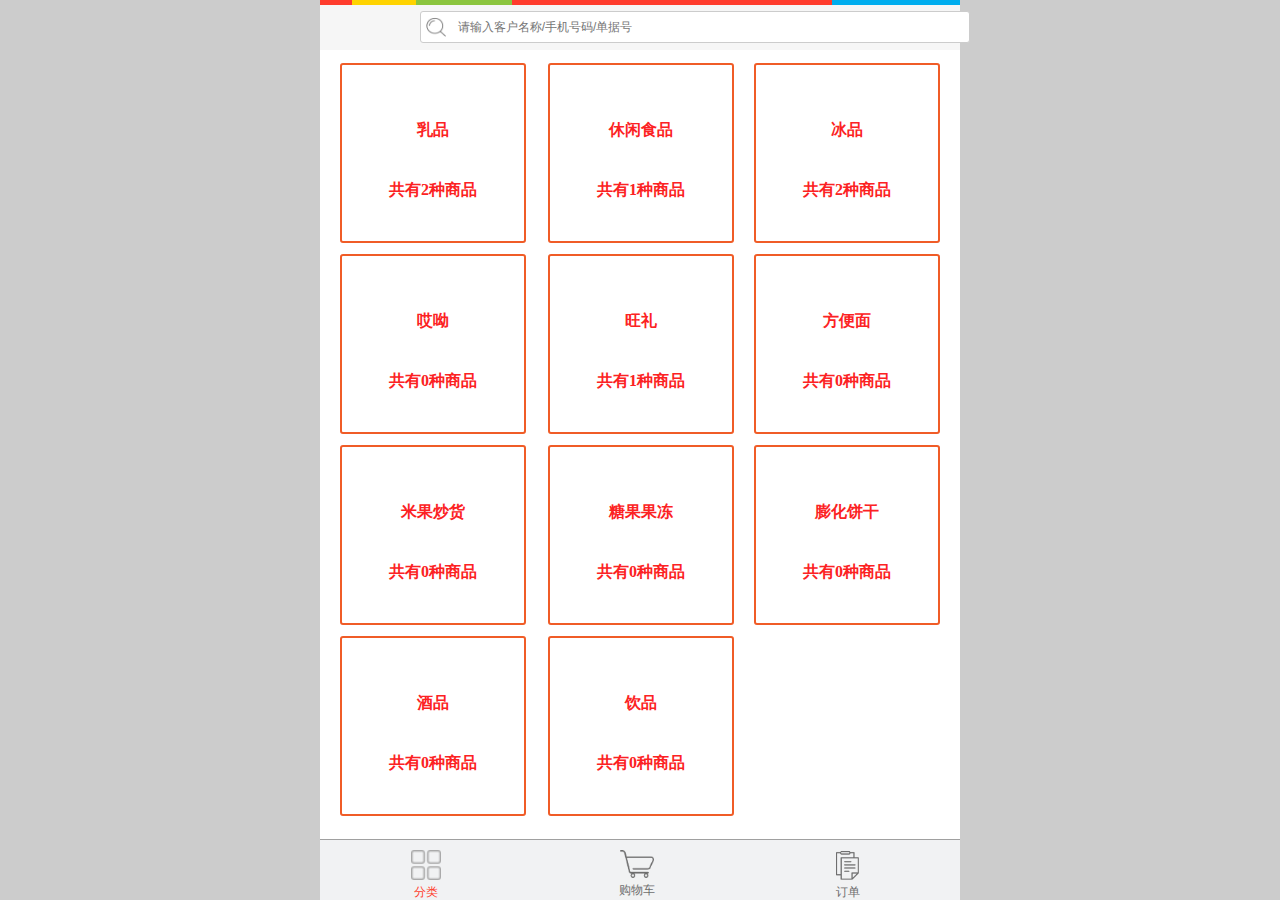
<file: index.html>
<!DOCTYPE html>
<html lang="en">
<head>
	<meta charset="UTF-8">
	<meta content="width=device-width,initial-scale=1.0,maximum-scale=1.0,user-scalable=no" name="viewport">
	<meta content="yes" name="apple-mobile-web-app-capable">
	<meta content="black" name="apple-mobile-web-app-status-bar-style">
	<meta content="telephone=no" name="format-detection">
	<meta content="email=no" name="format-detection">
	<title>首页</title>
	<link rel="stylesheet" href="css/index.css">
	<link rel="stylesheet" href="css/common.css">
	<script src="js/jquery-1.11.3.min.js"></script>
	<script src="js/"></script>

</head>
<body>
	<div class="index_wrap" id="index_wrap">
		<header class="title">
				<div class="colorLine">
					
				</div>
				<div class="search">
					<span></span>
					<input type="text" placeholder="  请输入客户名称/手机号码/单据号" id="txt">
				</div>
			</header>
		<div class="index_body contain">
			
			<div class="index_main">
				<ul class="index_main_items">
					<li>
						<div class="index_main_items_eqully">
							<a href="goodslist.html">
								<div class="index_main_items_descript">
									<p>乳品</p>
							<p>共有2种商品</p>
								</div>
							</a>
							
						</div>
					</li>
					<li>
						<div class="index_main_items_eqully">
							<a href="#">
								<div class="index_main_items_descript">
									<p>休闲食品</p>
							<p>共有1种商品</p>
								</div>
							</a>
							
						</div>
					</li>
					<li>
						<div class="index_main_items_eqully">
							<a href="#">
								<div class="index_main_items_descript">
									<p>冰品</p>
							<p>共有2种商品</p>
								</div>
							</a>
							
						</div>
					</li>
					<li>
						<div class="index_main_items_eqully">
							<a href="#">
								<div class="index_main_items_descript">
									<p>哎呦</p>
							<p>共有0种商品</p>
								</div>
							</a>
							
						</div>
					</li>
					<li>
						<div class="index_main_items_eqully">
							<a href="#">
								<div class="index_main_items_descript">
									<p>旺礼</p>
							<p>共有1种商品</p>
								</div>
							</a>
							
						</div>
					</li>
					<li>
						<div class="index_main_items_eqully">
							<a href="#">
								<div class="index_main_items_descript">
									<p>方便面</p>
							<p>共有0种商品</p>
								</div>
							</a>
							
						</div>
					</li>
					<li>
						<div class="index_main_items_eqully">
							<a href="#">
								<div class="index_main_items_descript">
									<p>米果炒货</p>
							<p>共有0种商品</p>
								</div>
							</a>
							
						</div>
					</li>
					<li>
						<div class="index_main_items_eqully">
							<a href="#">
								<div class="index_main_items_descript">
									<p>糖果果冻</p>
							<p>共有0种商品</p>
								</div>
							</a>
							
						</div>
					</li>
					<li>
						<div class="index_main_items_eqully">
							<a href="#">
								<div class="index_main_items_descript">
									<p>膨化饼干</p>
							<p>共有0种商品</p>
								</div>
							</a>
							
						</div>
					</li>
					<li>
						<div class="index_main_items_eqully">
							<a href="#">
								<div class="index_main_items_descript">
									<p>酒品</p>
							<p>共有0种商品</p>
								</div>
							</a>
							
						</div>
					</li>
					<li>
						<div class="index_main_items_eqully">
							<a href="#">
								<div class="index_main_items_descript">
									<p>饮品</p>
							<p>共有0种商品</p>
								</div>
							</a>
							
						</div>
					</li>
				</ul>
			</div>
		</div>
		<nav class="navTab">
				<div class="tabAllKinds">
					<img src="images/brand.png"></br>
					<span class="tab_active">分类</span>
				</div>
				<div class="tabShopingCar" onclick="javascript:window.location.href='shopping_car.html'">
					<img src="images/shoppingCart.png"></br>
					<span>购物车</span>
				</div>
				<div class="tabOrder">
					<img src="images/icon_ordert_tab.png"></br>
						<span>订单</span>
				</div>
			</nav>
	</div>
</body>
<script>
		var h=window.innerHeight;
		document.getElementById("index_wrap").style.height=h+"px";
	</script>
</html>
</file>
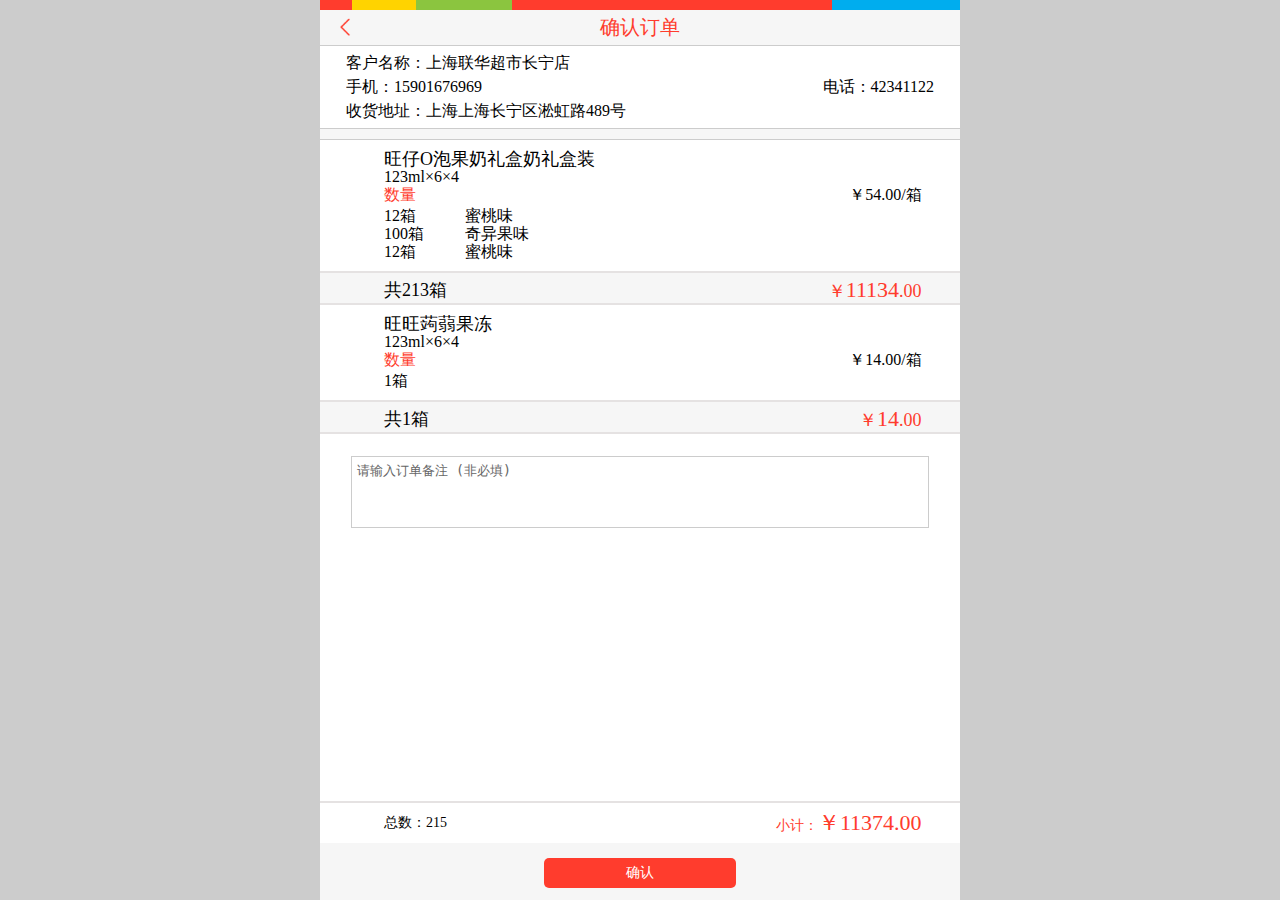
<file: cmfOrder.html>
<!DOCTYPE html>
<html lang="en">

<head>
    <meta charset="UTF-8">
    <meta content="width=device-width,initial-scale=1.0,maximum-scale=1.0,user-scalable=no" name="viewport">
    <meta content="yes" name="apple-mobile-web-app-capable">
    <meta content="black" name="apple-mobile-web-app-status-bar-style">
    <meta content="telephone=no" name="format-detection">
    <meta content="email=no" name="format-detection">
    <link rel="stylesheet" href="css/common.css">
    <link rel="stylesheet" href="css/cmfOrder.css">
    <title>确认订单</title>
</head>

<body>
    <div class="wrapper">
        <header class="cmfHeader">
            <span class="colorLine"></span>
            <div class="backBtn" onclick="javascript:history.go(-1)"></div>
            <div>确认订单</div>
        </header>
        <div class="content">
            <section class="cusDetails">
                <div>
                    <span class="cusName">客户名称：上海联华超市长宁店</span>
                    <span class="cusMobile">手机：15901676969</span>
                    <span class="cusTel">电话：42341122</span>
                    <span class="cusAddr">收货地址：上海上海长宁区淞虹路489号</span>
                </div>
            </section>
            <div class="hr"></div>
            <section class="itemList">
                <div class="orderItem">
                    <div class="oItemDetails">
                        <div class="oItemLeft">
                            <span class="oItemName">旺仔O泡果奶礼盒奶礼盒装</span>
                            <span class="oItemSpec">123ml×6×4</span>
                            <span class="oItemOptSum">数量</span>
                            <span class="oItemPrice">￥54.00/箱</span>
                            <div class="oItemOptList">
                                <div class="OptListLine">
                                    <span>12箱</span>
                                    <span>蜜桃味</span>
                                </div>
                                <div class="OptListLine">
                                    <span>100箱</span>
                                    <span>奇异果味</span>
                                </div>
                                <div class="OptListLine">
                                    <span>12箱</span>
                                    <span>蜜桃味</span>
                                </div>
                            </div>
                        </div>
                    </div>
                    <div class="oSingleSum">
                        <span>共213箱</span>
                        <span>￥<span>11134</span>.00</span>
                    </div>
                </div>
                <div class="orderItem">
                    <div class="oItemDetails">
                        <div class="oItemLeft">
                            <span class="oItemName">旺旺蒟蒻果冻</span>
                            <span class="oItemSpec">123ml×6×4</span>
                            <span class="oItemOptSum">数量</span>
                            <span class="oItemPrice">￥14.00/箱</span>
                            <div class="oItemOptList">
                                <div class="OptListLine">
                                    <span>1箱</span>
                                </div>
                            </div>
                        </div>
                    </div>
                    <div class="oSingleSum">
                        <span>共1箱</span>
                        <span>￥<span>14</span>.00</span>
                    </div>
                </div>
                <form>
                    <textarea name="cmfOrderText" id="cmfOrderText"></textarea>
                </form>
            </section>
            <section class="cmfOrderSum">
                <span>总数：215</span>
                <span>小计：<span>￥<span>11374</span>.00</span>
                </span>
            </section>
            <section class="cmfConfirm">
                <div class="submitBtn" onclick="javascript:window.location.href='okOrder.html'">确认</div>
            </section>
        </div>
    </div>

    <script src="js/jquery-1.11.3.min.js"></script>
    <script>
        $(function(){
            if($('#cmfOrderText').val() == ""){
                $('#cmfOrderText').val('请输入订单备注 (非必填)').css({color: "#666"});
            };
            $('#cmfOrderText').focus(function(){
                if($(this).val() == '请输入订单备注 (非必填)'){
                    $(this).val('').css({ color: "#222" });
                }
            }).blur(function(){
               if ($(this).val() == '') {
                    $(this).val('请输入订单备注 (非必填)').css({ color: "#666" });
                }
            })
        })
    </script>
</body>

</html>
</file>
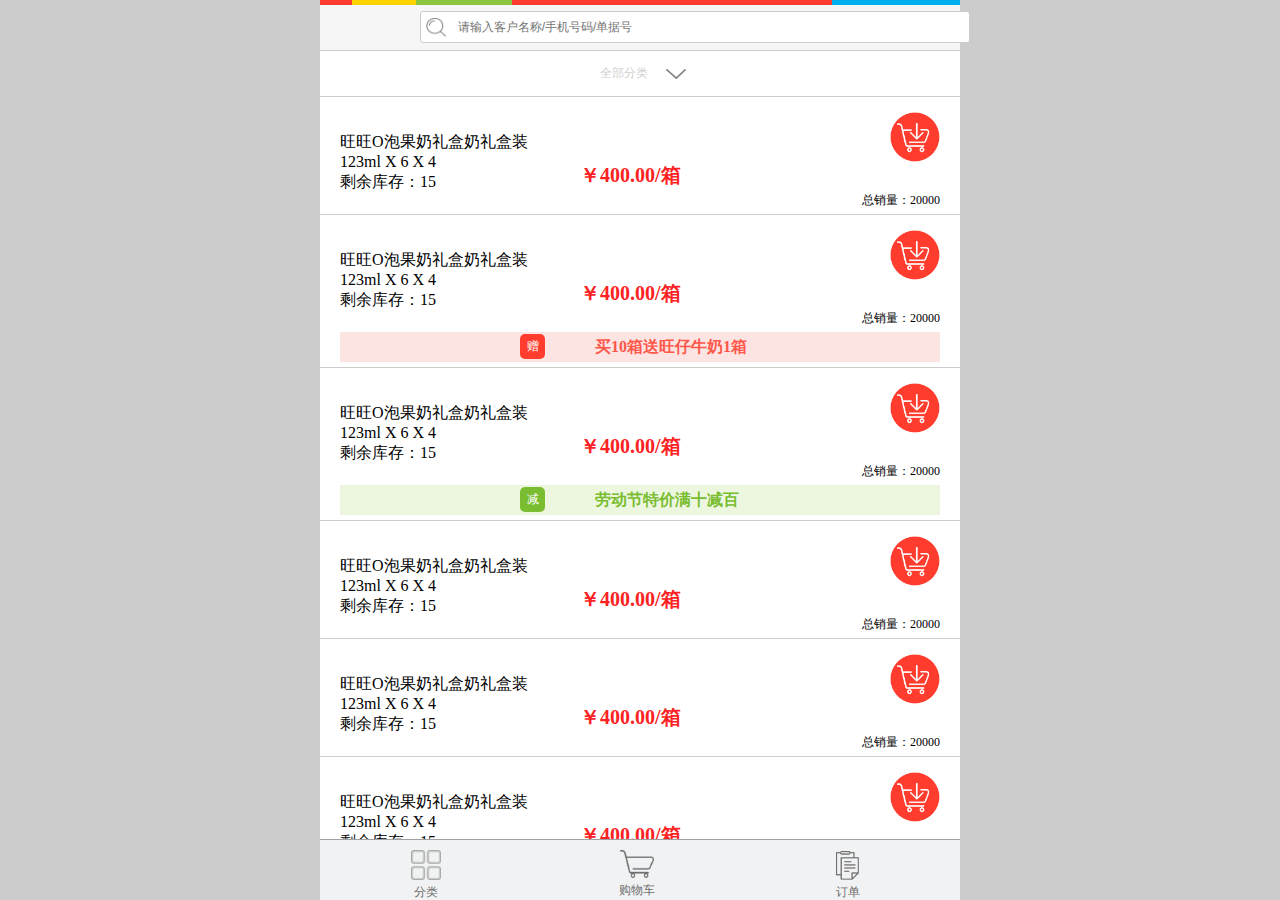
<file: goodslist.html>
<!DOCTYPE html>
<html lang="en">
<head>
	<meta charset="UTF-8">
	<meta content="width=device-width,initial-scale=1.0,maximum-scale=1.0,user-scalable=no" name="viewport">
	<meta content="yes" name="apple-mobile-web-app-capable">
	<meta content="black" name="apple-mobile-web-app-status-bar-style">
	<meta content="telephone=no" name="format-detection">
	<meta content="email=no" name="format-detection">
	<title>商品列表</title>
	<link rel="stylesheet" href="css/index.css">
	<link rel="stylesheet" href="css/ystyle.css">
	<link rel="stylesheet" href="css/common.css">
	<script src="js/jquery-1.11.3.min.js"></script>
</head>
<body>
	<div class="index_wrap" id="index_wrap">
		<header class="title">
			<div class="colorLine">
				
			</div>
			<div class="search">
				<span></span>
				<input type="text" placeholder="  请输入客户名称/手机号码/单据号" id="txt">
			</div>
		</header>
		<div class="classify">
			<span class="classify_word ">全部分类
			</span>
			<span class="downArrow"></span>
		</div>
		<div class="goodslist_body">
			
			
			<div class="goodslist_main">
				<div class="goodslist_allclassify contain">
					<ul class="allclassify ">
						<li>
							<span class="allIcon"></span>所有分类
						</li>
						<li>
						<a href="goodslist.html">乳品</a>
							
						</li>
						<li>
							休闲食品
						</li>
						<li>
							冰品
						</li>
						<li>
							哎呦
						</li>
						<li>
							旺礼
						</li>
						<li>
							方便面
						</li>
						<li>
							米果炒货
						</li>
						<li>
							糖果果冻
						</li>
						<li>
							膨化饼干
						</li>
						<li>
							酒品
						</li>
						<li>
							饮品
						</li>
					</ul>
				</div>
				<div class="goodslist_main_details contain">
					<div style="overflow: hidden;">
					<div class="goodslist_main_descript">
						<p>旺旺O泡果奶礼盒奶礼盒装</p>
						<p>123ml X 6 X 4</p>
						<p>剩余库存：<span>15</span></p>
					</div>
					<div class="goodslist_main_price">
						￥<span>400.00</span>/箱
					</div>
						<a href="#" class="goodslist_shoppingIcon">
							<div class="shoppingIcon">
								<img src="images/buttom.png" alt="">
							</div>
						</a>
						</div>
					<div class="sales">总销量：<span>20000</span></div>
				</div>
				<div class="goodslist_main_details contain">
					<div style="overflow: hidden;">
					<div class="goodslist_main_descript">
						<p>旺旺O泡果奶礼盒奶礼盒装</p>
						<p>123ml X 6 X 4</p>
						<p>剩余库存：<span>15</span></p>
					</div>
					<div class="goodslist_main_price">
						￥<span>400.00</span>/箱
					</div>
						<a href="#" class="goodslist_shoppingIcon">
							<div class="shoppingIcon">
								<img src="images/buttom.png" alt="">
							</div>
						</a>
						</div>
					<div class="sales">总销量：<span>20000</span></div>
					<div class="largess">
						<span>赠</span>
						<p>买10箱送旺仔牛奶1箱</p>
					</div>
				</div>
				<div class="goodslist_main_details contain">
					<div style="overflow: hidden;">
					<div class="goodslist_main_descript">
						<p>旺旺O泡果奶礼盒奶礼盒装</p>
						<p>123ml X 6 X 4</p>
						<p>剩余库存：<span>15</span></p>
					</div>
					<div class="goodslist_main_price">
						￥<span>400.00</span>/箱
					</div>
						<a href="#" class="goodslist_shoppingIcon">
							<div class="shoppingIcon">
								<img src="images/buttom.png" alt="">
							</div>
						</a>
						</div>
					<div class="sales">总销量：<span>20000</span></div>
					<div class="minus">
						<span>减</span>
						<p>劳动节特价满十减百</p>
					</div>
				</div>
				<div class="goodslist_main_details contain">
					<div style="overflow: hidden;">
					<div class="goodslist_main_descript">
						<p>旺旺O泡果奶礼盒奶礼盒装</p>
						<p>123ml X 6 X 4</p>
						<p>剩余库存：<span>15</span></p>
					</div>
					<div class="goodslist_main_price">
						￥<span>400.00</span>/箱
					</div>
						<a href="#" class="goodslist_shoppingIcon">
							<div class="shoppingIcon">
								<img src="images/buttom.png" alt="">
							</div>
						</a>
						</div>
					<div class="sales">总销量：<span>20000</span></div>
				</div>
				<div class="goodslist_main_details contain">
					<div style="overflow: hidden;">
					<div class="goodslist_main_descript">
						<p>旺旺O泡果奶礼盒奶礼盒装</p>
						<p>123ml X 6 X 4</p>
						<p>剩余库存：<span>15</span></p>
					</div>
					<div class="goodslist_main_price">
						￥<span>400.00</span>/箱
					</div>
						<a href="#" class="goodslist_shoppingIcon">
							<div class="shoppingIcon">
								<img src="images/buttom.png" alt="">
							</div>
						</a>
						</div>
					<div class="sales">总销量：<span>20000</span></div>
				</div>
				<div class="goodslist_main_details contain">
					<div style="overflow: hidden;">
					<div class="goodslist_main_descript">
						<p>旺旺O泡果奶礼盒奶礼盒装</p>
						<p>123ml X 6 X 4</p>
						<p>剩余库存：<span>15</span></p>
					</div>
					<div class="goodslist_main_price">
						￥<span>400.00</span>/箱
					</div>
						<a href="#" class="goodslist_shoppingIcon">
							<div class="shoppingIcon">
								<img src="images/buttom.png" alt="">
							</div>
						</a>
						</div>
					<div class="sales">总销量：<span>20000</span></div>
				</div>
			</div>
			
			<nav class="navTab">
				<div class="tabAllKinds" onclick="javascript:window.location.href='index.html'">
					<img src="images/brand.png" ></br>
					<span>分类</span>
				</div>
				<div class="tabShopingCar" onclick="javascript:window.location.href='shopping_car.html'">
					<img src="images/shoppingCart.png"></br>
					<span>购物车</span>
				</div>
				<div class="tabOrder">
					<img src="images/icon_ordert_tab.png"></br>
						<span>订单</span>
				</div>
			</nav>
			
			
			
			<div class="greey"></div>
			<div class="showcart">
				<div class="goodsdetails">
					<p class="goodsName">145ml旺仔牛奶</p>
					<p class="goodsspec">145ml x 20</p>
				</div>
				<div class="choiceNum">
					<span class="choicetip">请选择商品数量</span>
					<div class="tasteNum clearfix">
						<a href="#" class="reduce"></a>
						<div class="tasteNumInput">
							<input type="number">
						</div>
						<a href="#" class="add"></a>
					</div>
				</div>
				<div class="tasteList">
					<ul>
						<li class="clearfix">
							<div class="tasteName">香橙
							</div>
							<div class="tasteNum clearfix">
								<a href="#" class="reduce"></a>
								<div class="tasteNumInput">
									<input type="number">
								</div>
								<a href="#" class="add"></a>
							</div>
						</li>
						<li class="clearfix">
							<div class="tasteName">香橙
							</div>
							<div class="tasteNum clearfix">
								<a href="#" class="reduce"></a>
								<div class="tasteNumInput">
									<input type="number">
								</div>
								<a href="#" class="add"></a>
							</div>
						</li>
						<li class="clearfix">
							<div class="tasteName">香橙
							</div>
							<div class="tasteNum clearfix">
								<a href="#" class="reduce"></a>
								<div class="tasteNumInput">
									<input type="number">
								</div>
								<a href="#" class="add"></a>
							</div>
						</li>
						<li class="clearfix">
							<div class="tasteName">香橙
							</div>
							<div class="tasteNum clearfix">
								<a href="#" class="reduce"></a>
								<div class="tasteNumInput">
									<input type="number">
								</div>
								<a href="#" class="add"></a>
							</div>
						</li>
						<li class="clearfix">
							<div class="tasteName">香橙
							</div>
							<div class="tasteNum clearfix">
								<a href="#" class="reduce"></a>
								<div class="tasteNumInput">
									<input type="number">
								</div>
								<a href="#" class="add"></a>
							</div>
						</li>
					</ul>
				</div>
				<div class="pricePre clearfix">
					<div class="pricePreL">单价：￥28/提</div>
					<div class="allprice">总计：<span>￥0</span></div>
				</div>
				<div class="choiceBottom clearfix">
					<div class="cancle">
						<a href="#" class="cancleBtn">取消</a>
					</div>
					<div class="addCart">
						<a href="#" class="addCartBtn">加入购物车</a>
					</div>
				</div>
			</div>
		</div>
	</div>
</body>
<script>
	var h=window.innerHeight;
	document.getElementById("index_wrap").style.height=h+"px";
</script>
<script src="js/goodslist.js"></script>
</html>
</file>
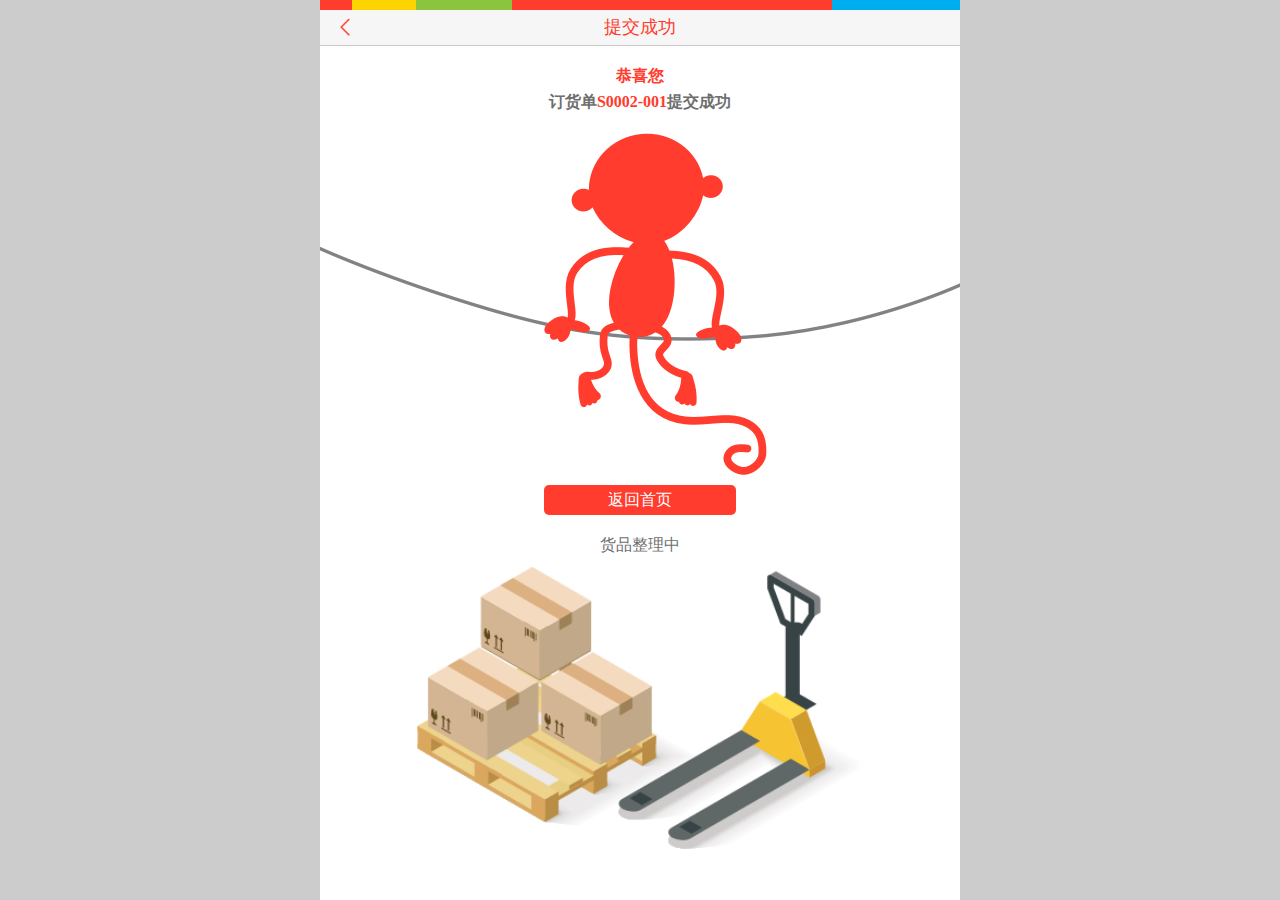
<file: okOrder.html>
<!DOCTYPE html>
<html lang="en">
<head>
	<meta charset="UTF-8">
	<meta content="width=device-width,initial-scale=1.0,maximum-scale=1.0,user-scalable=no" name="viewport">
    <meta content="yes" name="apple-mobile-web-app-capable">
    <meta content="black" name="apple-mobile-web-app-status-bar-style">
    <meta content="telephone=no" name="format-detection">
    <meta content="email=no" name="format-detection">
    <link rel="stylesheet" href="css/common.css">
    <link rel="stylesheet" href="css/cmfOrder.css">
	<title>提交成功</title>
</head>
<body>
	<div class="wrapper">
		<header class="okOrderHeader">
		<span class="colorLine"></span>
			<div class="backBtn" onclick="javascript:history.go(-1)"></div>
			<div>提交成功</div>
		</header>
		<section class="okOrderContent">
			<div>恭喜您</div>
			<div>订货单<span>S0002-001</span>提交成功</div>
			<img src="images/goods_success_up.png" alt="">
			<div>
				<a href="#">返回首页</a>
			</div>
			<p>货品整理中</p>
			<img src="images/order_submited_settle_image.png" alt="">
		</section>

	</div>
</body>
</html>
</file>
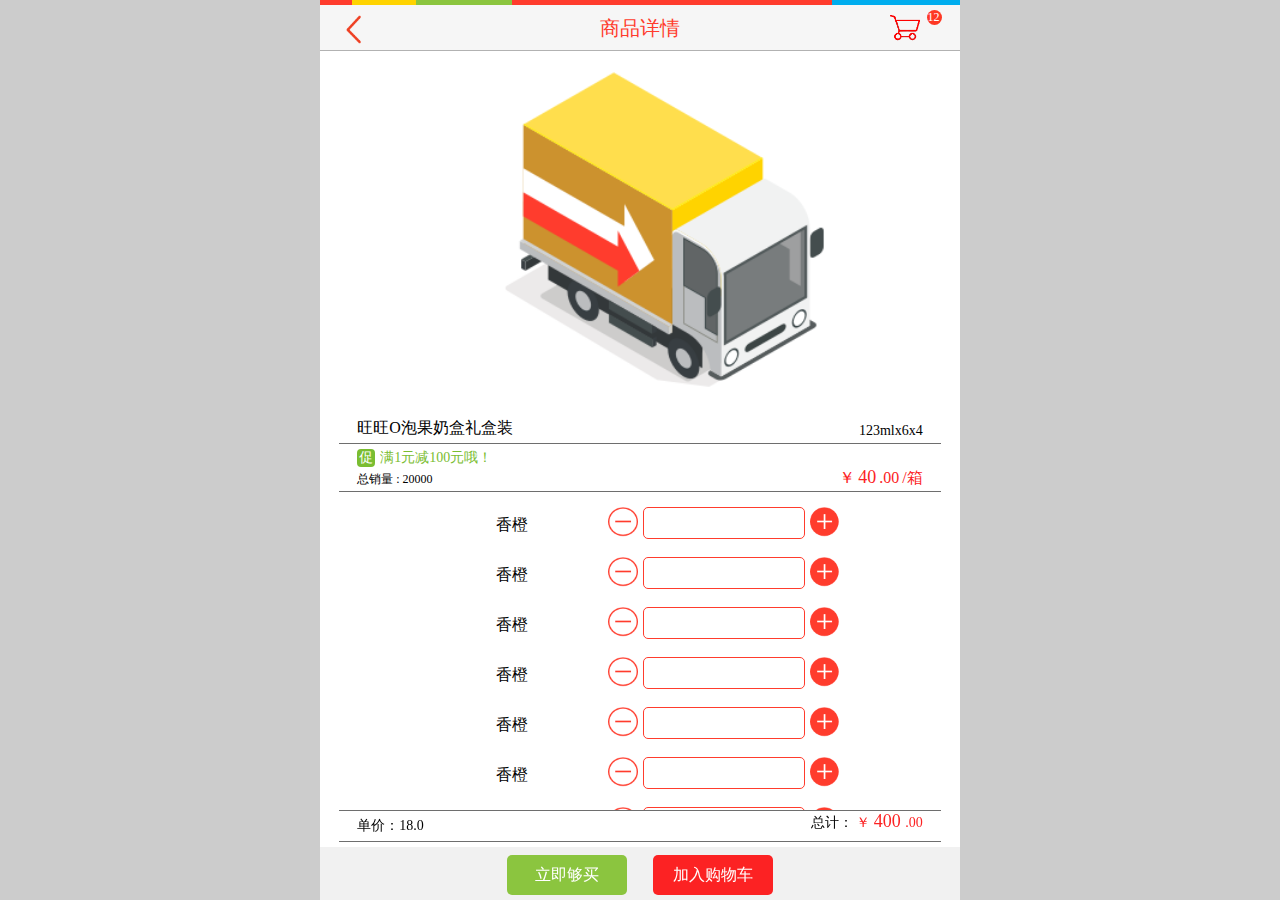
<file: productDetails.html>
<!DOCTYPE html>
<html>
	<head>
		<meta charset="UTF-8">
		<title>商品详情</title>
		<meta name="viewport"
			content="width=device-width, initial-scale=1, user-scalable=no" />
		<link rel="stylesheet" href="css/common.css">
		<link rel="stylesheet" href="css/ystyle.css">
		<script type="text/javascript" src="http://apps.bdimg.com/libs/jquery/2.1.4/jquery.min.js"></script>
	</head>
	<body>
		<div class="productDetailsContainer" id="container">
			<header class="title">
				<div class="colorLine">
					
				</div>
				<div class="titletitle clearfix">
					<div class="back" onclick="javascript:history.go(-1)">
						<img src="images/ic_back_btn.png">
					</div>
					<div class="pageName">
						商品详情
					</div>
					<div class="titleCart clearfix" onclick="javascript:window.location.href='shopping_car.html'">
						
						<img src="images/icon_cart_tab_selected.png">
						<span class="titleCartNum">12</span>
					</div>
				</div>
			</header>
			<div class="detailsMain">
				<div class="productImg">
					<img src="images/deliver_success_icon.png">
				</div>
				<div class="detailsNameSpec clearfix">
					<div class="detailsName">旺旺O泡果奶盒礼盒装</div>
					<div class="detailsSpec">123mlx6x4</div>
				</div>
				<div class="detailsPrice">
					<div class="salesPromotion">
						<span class="promotionLogo">促</span>
						<span class="promotionSlogan">
							满1元减100元哦！
						</span>
					</div>
					<div class="volumePrice clearfix">
						<div class="productVolume">
							总销量 : 20000
						</div>
						<div class="productDetailesPrice">
							<span>￥</span>
							<span class="priceInt">40</span>
							<span class="priceFloat">.00</span>
							<span class="productUom">/箱</span>
						</div>
					</div>
					
				</div>
				<div class="tasteList"> 
					<ul>
						<li class="clearfix">
							<div class="tasteName">
								香橙
							</div>
							<div class="tasteNum clearfix">
								<a href="javascript:;" class="reduce"></a>
								<div class="tasteNumInput">
									<input type="number" class=""/>
								</div>
								
								<a href="javascript:;" class="add"></a>
							</div>
						</li>
						<li class="clearfix">
							<div class="tasteName">
								香橙
							</div>
							<div class="tasteNum clearfix">
								<a href="javascript:;" class="reduce"></a>
								<div class="tasteNumInput">
									<input type="number" class=""/>
								</div>
								
								<a href="javascript:;" class="add"></a>
							</div>
						</li>
						<li class="clearfix">
							<div class="tasteName">
								香橙
							</div>
							<div class="tasteNum clearfix">
								<a href="javascript:;" class="reduce"></a>
								<div class="tasteNumInput">
									<input type="number" class=""/>
								</div>
								
								<a href="javascript:;" class="add"></a>
							</div>
						</li>
						<li class="clearfix">
							<div class="tasteName">
								香橙
							</div>
							<div class="tasteNum clearfix">
								<a href="javascript:;" class="reduce"></a>
								<div class="tasteNumInput">
									<input type="number" class=""/>
								</div>
								
								<a href="javascript:;" class="add"></a>
							</div>
						</li>
						<li class="clearfix">
							<div class="tasteName">
								香橙
							</div>
							<div class="tasteNum clearfix">
								<a href="javascript:;" class="reduce"></a>
								<div class="tasteNumInput">
									<input type="number" class=""/>
								</div>
								
								<a href="javascript:;" class="add"></a>
							</div>
						</li>
						<li class="clearfix">
							<div class="tasteName">
								香橙
							</div>
							<div class="tasteNum clearfix">
								<a href="javascript:;" class="reduce"></a>
								<div class="tasteNumInput">
									<input type="number" class=""/>
								</div>
								
								<a href="javascript:;" class="add"></a>
							</div>
						</li>
						<li class="clearfix">
							<div class="tasteName">
								香橙
							</div>
							<div class="tasteNum clearfix">
								<a href="javascript:;" class="reduce"></a>
								<div class="tasteNumInput">
									<input type="number" class=""/>
								</div>
								
								<a href="javascript:;" class="add"></a>
							</div>
						</li>
						
						<li class="clearfix">
							<div class="tasteName">
								香橙
							</div>
							<div class="tasteNum clearfix">
								<a href="javascript:;" class="reduce"></a>
								<div class="tasteNumInput">
									<input type="number" class=""/>
								</div>
								
								<a href="javascript:;" class="add"></a>
							</div>
						</li>
						<li class="clearfix">
							<div class="tasteName">
								香橙
							</div>
							<div class="tasteNum clearfix">
								<a href="javascript:;" class="reduce"></a>
								<div class="tasteNumInput">
									<input type="number" class=""/>
								</div>
								
								<a href="javascript:;" class="add"></a>
							</div>
						</li>
						<li class="clearfix">
							<div class="tasteName">
								香橙
							</div>
							<div class="tasteNum clearfix">
								<a href="javascript:;" class="reduce"></a>
								<div class="tasteNumInput">
									<input type="number" class="tasteNum"/>
								</div>
								<a href="javascript:;" class="add"></a>
							</div>
						</li>
					</ul>
				</div>
			</div>
			<footer class="detailsFooter">
				<div class="detailsPrice clearfix">
					<div class="detailsOnePrice">
						单价：18.0
					</div>
					<div class="detailsCountMoney">
						总计：
						<span>
							￥
						</span>
						<span>
							400
						</span>
						<span>
							.00
						</span>
					</div>
				</div>
				<div class="addCartOrBuy clearfix">
					<div class="buyNow clearfix">
						<a href="javascript:;" class="buyNowBtn">立即够买</a>
					</div>
					<div class="addToCart">
						<a href="javascript:;" class="addToCartBtn">加入购物车</a>
					</div>
					
				</div>
			</footer>
		</div>
	</body>
	<script>
		var h=window.innerHeight;
		document.getElementById("container").style.height=h+"px";
	</script>
</html>
</file>
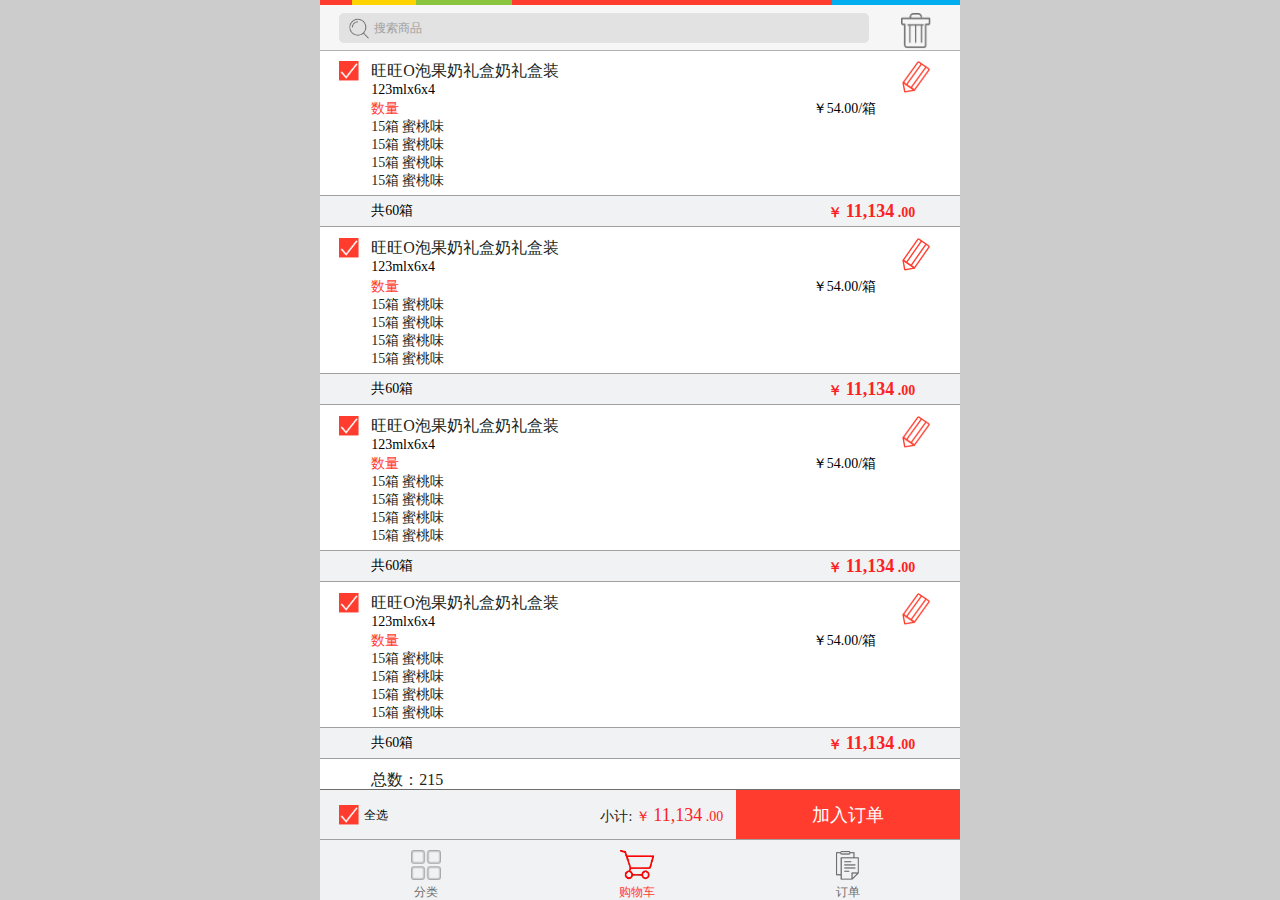
<file: shopping_car.html>
<!DOCTYPE html>
<html>
	<head>
		<meta charset="UTF-8">
		<title>购物车</title>
		<meta name="viewport"
			content="width=device-width, initial-scale=1, user-scalable=no" />
		<link rel="stylesheet" href="css/common.css">
		<link rel="stylesheet" href="css/ystyle.css">
		<link rel="stylesheet" href="css/index.css">
		<script type="text/javascript" src="http://apps.bdimg.com/libs/jquery/2.1.4/jquery.min.js"></script>
	</head>
	<body>
		<div class="carContainer clearfix" id="container">
			<!--
            	作者：杨帆
            	时间：2016-07-27
            	描述：购物车头部，搜索框;
            -->
			<header class="title">
				<div class="colorLine">
					
				</div>
				<div class="searchBox clearfix">
					<div class="searchImg clearfix">
						<img src="images/search gray@3x.png">
					</div>
					<span>搜索商品</span>
				</div>
				<div class="clearCarBox">
					<img src="images/opinion_delete.png">
				</div>
			</header>
			<!--
            	作者：杨帆
            	时间：2016-07-28
            	描述：购物车列表
            -->
			<section class="cartList" >
				<div class="cartItem clearfix">
					<div class="cartProduct clearfix">
						<div class="checkBox">
							<img src="images/ic_cart_checkbox_checked.png">
						</div>
						<div class="cartItemDetails">
							<div class="cartItemDetailsTop clearfix">
								<div class="left">
									<div class="nameSpec">
										<div class="name">旺旺O泡果奶礼盒奶礼盒装</div>
										<div class="specifications">123mlx6x4</div>
									</div>
								</div>
								<div class="right">
									<img src="images/cart_pencil.png">
								</div>
							</div>
							<div class="cartItemDetailsBottom clearfix">
								<div class="cartProductNum">
									<div class="numberTitle">数量</div>
									<ul class="tasteList">
										<li>
											<span class="number">15箱</span>
											<span class="taste">蜜桃味</span>
										</li>
										<li>
											<span class="number">15箱</span>
											<span class="taste">蜜桃味</span>
										</li>
										<li>
											<span class="number">15箱</span>
											<span class="taste">蜜桃味</span>
										</li>
										<li>
											<span class="number">15箱</span>
											<span class="taste">蜜桃味</span>
										</li>
									</ul>
								</div>
								<div class="productPrice">
									<span class="price">￥54.00/箱</span>
								</div>
							</div>
						</div>
					</div>
					<div class="cartItemTotal">
						<div class="itemTotalNumber">
							<span>共60箱</span>
						</div>
						<div class="itemTotalPrice">
							<span>￥</span>
							<span>11,134</span>
							<span>.00</span>
						</div>
					</div>
				</div>
				<div class="cartItem clearfix">
					<div class="cartProduct clearfix">
						<div class="checkBox">
							<img src="images/ic_cart_checkbox_checked.png">
						</div>
						<div class="cartItemDetails">
							<div class="cartItemDetailsTop clearfix">
								<div class="left">
									<div class="nameSpec">
										<div class="name">旺旺O泡果奶礼盒奶礼盒装</div>
										<div class="specifications">123mlx6x4</div>
									</div>
								</div>
								<div class="right">
									<img src="images/cart_pencil.png">
								</div>
							</div>
							<div class="cartItemDetailsBottom clearfix">
								<div class="cartProductNum">
									<div class="numberTitle">数量</div>
									<ul class="tasteList">
										<li>
											<span class="number">15箱</span>
											<span class="taste">蜜桃味</span>
										</li>
										<li>
											<span class="number">15箱</span>
											<span class="taste">蜜桃味</span>
										</li>
										<li>
											<span class="number">15箱</span>
											<span class="taste">蜜桃味</span>
										</li>
										<li>
											<span class="number">15箱</span>
											<span class="taste">蜜桃味</span>
										</li>
									</ul>
								</div>
								<div class="productPrice">
									<span class="price">￥54.00/箱</span>
								</div>
							</div>
						</div>
					</div>
					<div class="cartItemTotal">
						<div class="itemTotalNumber">
							<span>共60箱</span>
						</div>
						<div class="itemTotalPrice">
							<span>￥</span>
							<span>11,134</span>
							<span>.00</span>
						</div>
					</div>
				</div>
				<div class="cartItem clearfix">
					<div class="cartProduct clearfix">
						<div class="checkBox">
							<img src="images/ic_cart_checkbox_checked.png">
						</div>
						<div class="cartItemDetails">
							<div class="cartItemDetailsTop clearfix">
								<div class="left">
									<div class="nameSpec">
										<div class="name">旺旺O泡果奶礼盒奶礼盒装</div>
										<div class="specifications">123mlx6x4</div>
									</div>
								</div>
								<div class="right">
									<img src="images/cart_pencil.png">
								</div>
							</div>
							<div class="cartItemDetailsBottom clearfix">
								<div class="cartProductNum">
									<div class="numberTitle">数量</div>
									<ul class="tasteList">
										<li>
											<span class="number">15箱</span>
											<span class="taste">蜜桃味</span>
										</li>
										<li>
											<span class="number">15箱</span>
											<span class="taste">蜜桃味</span>
										</li>
										<li>
											<span class="number">15箱</span>
											<span class="taste">蜜桃味</span>
										</li>
										<li>
											<span class="number">15箱</span>
											<span class="taste">蜜桃味</span>
										</li>
									</ul>
								</div>
								<div class="productPrice">
									<span class="price">￥54.00/箱</span>
								</div>
							</div>
						</div>
					</div>
					<div class="cartItemTotal">
						<div class="itemTotalNumber">
							<span>共60箱</span>
						</div>
						<div class="itemTotalPrice">
							<span>￥</span>
							<span>11,134</span>
							<span>.00</span>
						</div>
					</div>
				</div>
				<div class="cartItem clearfix">
					<div class="cartProduct clearfix">
						<div class="checkBox">
							<img src="images/ic_cart_checkbox_checked.png">
						</div>
						<div class="cartItemDetails">
							<div class="cartItemDetailsTop clearfix">
								<div class="left">
									<div class="nameSpec">
										<div class="name">旺旺O泡果奶礼盒奶礼盒装</div>
										<div class="specifications">123mlx6x4</div>
									</div>
								</div>
								<div class="right">
									<img src="images/cart_pencil.png">
								</div>
							</div>
							<div class="cartItemDetailsBottom clearfix">
								<div class="cartProductNum">
									<div class="numberTitle">数量</div>
									<ul class="tasteList">
										<li>
											<span class="number">15箱</span>
											<span class="taste">蜜桃味</span>
										</li>
										<li>
											<span class="number">15箱</span>
											<span class="taste">蜜桃味</span>
										</li>
										<li>
											<span class="number">15箱</span>
											<span class="taste">蜜桃味</span>
										</li>
										<li>
											<span class="number">15箱</span>
											<span class="taste">蜜桃味</span>
										</li>
									</ul>
								</div>
								<div class="productPrice">
									<span class="price">￥54.00/箱</span>
								</div>
							</div>
						</div>
					</div>
					<div class="cartItemTotal">
						<div class="itemTotalNumber">
							<span>共60箱</span>
						</div>
						<div class="itemTotalPrice">
							<span>￥</span>
							<span>11,134</span>
							<span>.00</span>
						</div>
					</div>
				</div>
				<section class="cartCountNumber">
					<div>
						总数：215
					</div>
				</section>
			</section>
			
			<!--
            	作者：杨帆
            	时间：2016-07-28
            	描述：结算
            -->
            <section class="cartEmpty" >
            	<div class="hollywantEmpty">
            		<img src="images/scan_resulet6.png">
            	</div>
            	<div class="emptyCartSlogan">
            		购物车空空如也！
            	</div>
            </section>
			<footer class="cartFooter clearfix">
				<div class="checkAllBox">
					<div class="checkAllImg">
						<img src="images/ic_cart_checkbox_checked.png" class="allChecked">
					</div>
					<div>全选</div>
				</div>
				<div class="cartCountPrice">
					<span>小计:</span>
					<span>￥</span>
					<span>11,134</span>
					<span>.00</span>
				</div>
				<div class="joinOrder" onclick="javascript:window.location.href='cmfOrder.html'">
					加入订单
				</div>
			</footer>
			<!--
            	作者：杨帆
            	时间：2016-07-28
            	描述：底部导航
            -->
			<nav class="navTab">
				<div class="tabAllKinds" onclick="javascript:window.location.href='index.html'">
					<img src="images/brand.png" ></br>
					<span>分类</span>
				</div>
				<div class="tabShopingCar">
					<img src="images/icon_cart_tab_selected.png"></br>
					<span class="tab_active">购物车</span>
				</div>
				<div class="tabOrder">
					<img src="images/icon_ordert_tab.png"></br>
						<span>订单</span>
				</div>
			</nav>
			
			<!--
            	作者：杨帆
            	时间：2016-07-28
            	描述：编辑购物车浮层
            -->
            <div class="popAlert">
            	<div class="overInventory">
            		<div class="overInventorySlogan">
            			购买总数超过剩余库存</br>
            			只能再买6件
            		</div>	
            	</div>
            </div>
            <div class="greey" ></div>
            <div class="showcart" >
				<div class="goodsdetails">
					<p class="goodsName">145ml旺仔牛奶</p>
					<p class="goodsspec">145ml x 20</p>
				</div>
				<div class="choiceNum">
					<span class="choicetip">请选择商品数量</span>
					<div class="tasteNum clearfix">
						<a href="#" class="reduce"></a>
						<div class="tasteNumInput">
							<input type="number">
						</div>
						<a href="#" class="add"></a>
					</div>
				</div>
				<div class="tasteList">
					<ul>
						<li class="clearfix">
							<div class="tasteName">香橙
							</div>
							<div class="tasteNum clearfix">
								<a href="#" class="reduce"></a>
								<div class="tasteNumInput">
									<input type="number">
								</div>
								<a href="#" class="add"></a>
							</div>
						</li>
						<li class="clearfix">
							<div class="tasteName">香橙
							</div>
							<div class="tasteNum clearfix">
								<a href="#" class="reduce"></a>
								<div class="tasteNumInput">
									<input type="number">
								</div>
								<a href="#" class="add"></a>
							</div>
						</li>
						<li class="clearfix">
							<div class="tasteName">香橙
							</div>
							<div class="tasteNum clearfix">
								<a href="#" class="reduce"></a>
								<div class="tasteNumInput">
									<input type="number">
								</div>
								<a href="#" class="add"></a>
							</div>
						</li>
						<li class="clearfix">
							<div class="tasteName">香橙
							</div>
							<div class="tasteNum clearfix">
								<a href="#" class="reduce"></a>
								<div class="tasteNumInput">
									<input type="number">
								</div>
								<a href="#" class="add"></a>
							</div>
						</li>
						<li class="clearfix">
							<div class="tasteName">香橙
							</div>
							<div class="tasteNum clearfix">
								<a href="#" class="reduce"></a>
								<div class="tasteNumInput">
									<input type="number">
								</div>
								<a href="#" class="add"></a>
							</div>
						</li>
					</ul>
				</div>
				<div class="pricePre clearfix">
					<div class="pricePreL">单价：￥28/提</div>
					<div class="allprice">总计：<span>￥0</span></div>
				</div>
				<div class="choiceBottom clearfix">
					<div class="cancle">
						<a href="#" class="cancleBtn">取消</a>
					</div>
					<div class="addCart">
						<a href="#" class="addCartBtn">确认</a>
					</div>
				</div>
			</div>
		</div>
		
	</body>
	<script src="js/shopping_car.js" ></script>
	<script>
		var h=window.innerHeight;
		document.getElementById("container").style.height=h+"px";
	</script>
</html>
</file>
<file: css/index.css>
div,p,h2,h3,h4,h5,h6,img,body,input,ul,li,span{
	padding: 0;
	margin: 0;
}

ul,li{
	list-style: none;
}

 a{
 	text-decoration: none;
 }

/*----------首页开始------------------------*/
.index_wrap{
	width:100%;
	margin: 0 auto;
	max-width: 640px;
    position: relative;
    overflow: hidden;
    background: #fff;
}

.contain{
	padding: 0 20px;
	box-sizing: border-box;
}

.index_body{
	position: relative;
	overflow: hidden;
	background: #fff;
	margin-top:50px;
	height:calc(100% - 110px);
}

.index_header{
	width: 70%;
	height: 30px;
	background: #fff;
	text-align: center;
	position: fixed;
	left: calc(50% - 35%);
	top: 1%;
	box-sizing: border-box;
}

.index_header input{
	width: 90%;
	height: 30px;
	line-height: 25px;
	outline: none;
	border: 1px solid #ccc;
	border-radius: 3px;
	background: #fff;
	padding-left: 30px;
	box-sizing: border-box;
}

.index_header span{
	width: 20px;
	height: 20px;
	display: block;
	background: url('../images/search gray.png') no-repeat;
	background-size: 100% 100%;
	vertical-align: middle;
	position: absolute;
	top: 6px;
	left: 20px;
}
.index_main {
	overflow: hidden;
	margin-top: 10px;
}

.index_main_items{
	overflow: hidden;
}

#search{
	left: calc(50% - 35%);
}

.index_main_items li{
	float: left;
	margin: 3px 7px;
	width: 31%;
	padding-bottom: 5px;
}

.index_main_items li:nth-child(3n+1){
	margin: 3px 5px 3px 0px;
}

.index_main_items li:nth-child(3n){
	float: right;
	margin: 3px 0px 3px 4px;
}

.index_main_items_eqully{
	width: 100%;
	border: 2px solid #F05C27;
	border-radius: 3px;
	margin: 0 auto;
	text-align: center;
	box-sizing: border-box;
	height: 90px;
	padding: 5px 0;
	line-height: 35px;
}

/*.index_main_items_eqully p{
	text-indent: 0;
	color: #ff3c2d;
}*/

.index_main_items_eqully a{
	color: #fc2223;
	font-size: 16px;
	font-weight: 600;
}


.index_main_items_descript{
	line-height: 40px;
	margin-top: 5px;
	height: 100px;
}

.index_main_items_descript p{
	white-space: nowrap;
	font-size: 12px;
	text-indent: 0;
}

/*----------首页结束----------------------*/
/*----------商品列表开始----------------*/
.goodslist_body{
	position: relative;
	overflow: scroll;
	height:calc(100% - 157px);
}

.goodslist_main{
	overflow-y: scroll;
	
}
.goodslist_header{
	width: 100%;
	background: #f6f6f6;
	height: 50px;
	padding: 5px 20px 0px 20px;
	box-sizing: border-box; 
	position: fixed;
	top: 0;
	left: 0;
	z-index: 10;
}

.back{
	float: left;
	width: 10px;
	height: 20px;
	margin-top: 5px;
	margin-right: 5px;

}

.back a{
	display: block;
	width: 15px;
	height: 15px;
	border: 2px solid #ff3c2d;
	border-top: transparent;
	border-right: transparent;
	-webkit-transform: rotate(45deg);
	transform: rotate(45deg);
	margin-top: 4px;
}

.search{
	
	width: 90%;
	height: 30px;
	position: relative;
	margin-left: 5%;
	margin-top: 6px;
}

.search input{
	width: 90%;
	height: 30px;
	outline: none;
	border: 1px solid #ccc;
	background: #fff;
	padding-left: 30px;
	border-radius: 3px;
	font-size: 12px;
	color: #ccc;
	margin-right:2px;
	text-overflow: ellipsis;
}

.search span{
	width: 20px;
	height: 20px;
	display: block;
	background: url('../images/search gray.png') no-repeat;
	background-size: 100% 100%;
	vertical-align: middle;
	position: absolute;
	top: 6px;
	left: 6px;
}

.shoppingCart{
	float: right;
	position: relative;
}

.shoppingCart_i{
	width: 40px;
	height: 40px;
}

.shoppingCart_i span{
	width: 20px;
	height: 20px;
	border-radius: 50%;
	background: #ff3c2d;
	display: block;
	position:absolute;
	top: -2px;
	left: 25px;
	color: #fff;
	line-height: 20px;
	text-align: center;
	font-weight: bold;
	overflow: hidden;
	text-overflow: ellipsis;
	white-space: nowrap;
	font-size: 12px;
}

.shoppingCart_i img{
	width: 100%;
}

.classify{
	width: 100%;
	height: 45px;
	border-top: 1px solid #ccc;
	border-bottom: 1px solid #ccc;
	line-height: 45px;
	text-align: center;
	color: #D1D0D0;
	margin-top:50px;
}

.classify p{
	display: inline-block;
}

.downArrow,
.upArrow{
	width: 10px;
	height: 20px;
	background: url('../images/downarrow.png') no-repeat;
	background-size: 100% 100%;
	-webkit-transform: rotate(-90deg);
	transform: rotate(-90deg);
	margin-left: 20px;
	display: inline-block;
	vertical-align:middle;
}

.upArrow{
	-webkit-transform: rotate(180deg);
	transform: rotate(180deg);
}

/*-----分类页面开始-----*/
.goodslist_allclassify{
	margin: 0 auto;
	display: none;
}

.allclassify li{
	width: 100%;
	height: 45px;
	line-height: 45px;
	text-align: left;
	border-bottom: 1px solid #ccc;
	box-sizing: border-box;
	margin-left: 3px;
	padding-left: 10px;
	font-size: 16px;
	cursor: pointer;
}

/*------分类页面结束-------*/
.goodslist_main_details{
	width: 100%;
	padding: 5px 20px;
	border-bottom: 1px solid #ccc;
	overflow: hidden;
}

.goodslist_main_descript,
.goodslist_main_price{
	float: left;
}

.goodslist_shoppingIcon{
	float: right;
}

.goodslist_main_descript{
	width: 40%;
	margin-top: 5%;
}

.goodslist_main_descript p{
	line-height: 20px;
	font-size: 16px;
	width: 90%;
	overflow: hidden;
	white-space: nowrap;
	text-overflow: ellipsis;
	text-indent: 0;
}

.goodslist_main_price{
	margin-top: 10%;
	font-size: 20px;
	font-weight: 600;
	color: #fc2223;
}

.shoppingIcon{
	width: 50px;
	height: 50px;
	margin-top: 10px;
}

.shoppingIcon img{
	width: 100%;
}

/*-----------点击购物车选择商品数量弹框开始------------------*/
.greey{
	width: 100%;
	height: 1000px;
	background: rgba(0,0,0,0.7);
	z-index: 20;
	position: fixed;
	top: 0;
	left: 0;
	display: none;
	max-width:640px;
	right:0;
	margin:0 auto;
}
.showcart{
	position: fixed;
	bottom: 0;
	left: 0;
	width: 100%;
	display: none;
	z-index: 30;
	background: #fff;
	max-width:640px;
	right:0;
	margin:0 auto;
}

.goodsdetails{
	width: 100%;
	height: 40px;
	line-height: 40px;
	text-align: center;
	background: #ff3c2d;
	color: #fff;
	padding: 0 20px;
	box-sizing: border-box;
	font-size:16px;
}

.goodsdetails .goodsName{
	float: left;
	font-size: 14px;
	text-indent: 0;
}

.goodsdetails .goodsspec{
	float: right;
	font-size: 12px;
}

.choiceNum{
	width: 100%;
	background: #fff;
	padding: 10px 50px;
	overflow: hidden;
	display: none;
}

.choiceNum span{
	display: block;
	float: left;
	margin-right: 30px;
	margin-top: 5px;
}

.choiceNum .goodsNum{
	float: right;
}

.pricePre{
	width: 100%;
	height: 40px;
	line-height: 39px;
	border-top: 1px solid #ccc;
	border-bottom: 1px solid #ccc;
	padding: 0 20px;
	box-sizing: border-box;
	background: #fff;
	font-size:14px;
	margin-top:10px;
}

.pricePre .pricePreL{
	float: left;
}

.pricePre .allprice{
	float: right;
}

.allprice span{
	color: #ff3c2d;
}

.choiceBottom{
	width: 100%;
	background: #EDECEC;
	height: 55px;
	overflow: hidden;
}

.choiceBottom > div{
	float: left;
	position: relative;
	height: 100%;
}

.choiceBottom a{
	display: block;
	height: 100%;
	color: #fff;
	text-align: center;
	line-height:50px;
	width:100%;
	font-size:18px;
	letter-spacing: 5px;
}
.cancle{
	width:35%;
}
.cancle a{
	background: #A7A7A7;
	float: right;
}
.addCart{
	width:65%;
}
.addCart a{
	width: 140px;
	background: #ff3c2d;
	width:100%;
}

/*-----------点击购物车选择商品数量弹框结束------------------*/
.sales{
	text-align: right;
}

.largess{
	width: 100%;
	height: 30px;
	line-height: 20px;
	background-color: #fce4e2;
	overflow: hidden;
	margin-top: 5px;
}

.largess p{
	float: left;
	color: #fe584b;
	font-size: 16px;
	font-weight: bold;
	line-height: 30px;
}

.largess span{
	float: left;
	width: 25px;
	height: 25px;
	border-radius: 5px;
	background: #ff3c2d;
	color: #fff;
	text-align: center;
	line-height: 25px;
	display: block;
	margin-left: 20%;
	margin-right: 3%;
	margin-top: 2px;
}

.minus{
	width: 100%;
	height: 30px;
	background: #edf7df;
	margin-top: 5px;
	overflow: hidden;
}

.minus span{
	float: left;
	width: 25px;
	height: 25px;
	background: #7abd31;
	color: #fff;
	border-radius: 5px;
	line-height: 25px;
	text-align: center;
	margin-left: 20%;
	margin-right: 3%;
	margin-top: 2px;
}

.minus p{
	float: left;
	font-size: 16px;
	font-weight: bold;
	color: #7abd31;
	line-height: 30px;
}
/*----------商品列表结束----------------*/
@media (max-width: 320px){
	.goodslist_main_price{
		font-size.downArrow: 15px;
	}
}
@media (max-width: 360px){
	.index_main_items li{
		margin: 3px 5px;
	}
	.goodslist_main_price{
		font-size: 15px;
	}
	.search{
		margin-left: 10px;
	}
}

@media (min-width:768px){
	.index_wrap{
		width: 640px;
	}
	.search{
		margin-left: 100px;
	}
	.index_header{
		width: 100%;
		max-width: 500px;
		left: calc(50% - 250px);
	}
	.index_header span{
		left: 33px;
	}
	.index_main_items li:nth-child(3n+1){
		margin: 3px 15px 3px 0px;
	}
	.index_main_items_icon{
		height: 80px;
		width: 80px;
	}
	.index_main_items_eqully{
		height: 180px;
	}
	.index_main_items_descript{
		margin-top: 30px;
		line-height: 60px
	}
	.index_main_items_descript p{
		font-size: 16px;
	}
	.largess span,.minus span{
		margin-left: 30%;
	}
		.goodslist_header{
		max-width: 640px;
		left: calc(50% - 320px);
	}
}
</file>
<file: css/common.css>
﻿@charset "utf-8";
*{
	margin:0px;
	padding: 0px;
}
html{
    font-size:62.5%; 
    font-family: '微软雅黑';
}
body{
    font-size:12px;
    background:#ccc; 
    overflow: hidden;
}
p{
    font-size:12px;
    padding: 0;
    margin: 0;
}
ul li {
	list-style: none;
}
img,input,textarea{
	border:0;
	-webkit-appearance:none;
	outline: none;
	background: transparent;
}
.clear{clear:both;}
a,i{
	-webkit-tap-highlight-color:rgba(255,255,255,0);
	text-decoration: none;
}
input::-webkit-outer-spin-button,
input::-webkit-inner-spin-button{
    -webkit-appearance: none !important;
    margin: 0; 
}
input{
	border-radius: 0;
}
p{
	font-size:12px;
	transition: font-size .3s ease;
	-webkit-transition: font-size .3s ease;
	text-indent: 2em;
}

.clearfix:after, .clearfix:before {
	display: table;
    content: " ";
}
.clearfix:after{
    clear:both;
}
.overflowH{
	overflow: hidden;
}

#container{
	width: 100%;
    height: 100%;
    max-width:640px;
    position: relative;
    overflow:hidden;
    margin:0 auto;
    background:#fff;
}

/**顶部**/
.title{
	height:50px;
	background: #f6f6f6;
	position: fixed;
	top:0;
	left:0;
	right:0px;
	width:100%;
	max-width:640px;
	margin:0 auto;
}
.colorLine{
	display:block;
    width: 100%;
    height: 5px;
    background-image:
    linear-gradient(90deg, #FF3C2D 5%, transparent 0),
    linear-gradient(90deg, #FFD300 15%, transparent 0),
    linear-gradient(90deg, #8BC53F 30%, transparent 0),
    linear-gradient(90deg, #FF3C2D 80%, transparent 0),
    linear-gradient(90deg, #00ADEE 100%, transparent 0);
}
.navTab{
	height:60px;
	position: fixed;
	width:100%;
	background:#f1f2f3;
	bottom:0px;
	left:0px;
	right:0px;
	max-width:640px;
	margin:0 auto;
	border-top:.7px #a0a0a0 solid;
}
.navTab>div{
	width:33%;
	float:left;
	text-align: center;
	color:#6e6e6e;
}
.navTab>div img{
	padding-top:10px;
}
.tabAllKinds img{
	width:30px;
}
.tabShopingCar img{
	width:34.5px;
}
.tabOrder img{
	width:23px;
}
.tab_active{
	color:#FF3C2D;
}
</file>
<file: css/cmfOrder.css>
html,
body {
    width: 100%;
    height: 100%;
}

.wrapper {
    width: 100%;
    height: 100%;
    font-size: 12px;
    max-width: 640px;
    margin: 0 auto;
    background: #fff;
    position: relative;
    overflow: hidden;
}

.cmfHeader,
.okOrderHeader {
    width: 100%;
    height: 45px;
    text-align: center;
    color: #FF3C2D;
    border-bottom: 1px solid #ccc;
    font-size: 18px;
    position: relative;
    background: #F6F6F6;
}

.colorLine {
    display: block;
    width: 100%;
    height: 10px;
    background-image: linear-gradient(90deg, #FF3C2D 5%, transparent 0), linear-gradient(90deg, #FFD300 15%, transparent 0), linear-gradient(90deg, #8BC53F 30%, transparent 0), linear-gradient(90deg, #FF3C2D 80%, transparent 0), linear-gradient(90deg, #00ADEE 100%, transparent 0);
}

.cmfHeader div:nth-child(3),
.okOrderHeader div:nth-child(3) {
    height: 35px;
    line-height: 35px;
}

.backBtn {
    float: left;
    width: 18px;
    height: 18px;
    background: url(../images/back.png) 0 0 no-repeat;
    background-size: cover;
    position: absolute;
    left: 2.5%;
    top: 18px;
}

.content {
    height: calc(100% - 45px);
}

.itemList {
    height: calc(100% - 181px);
    overflow-y: scroll;
}

.cusDetails {
    height: 60px;
    border-bottom: 1px solid #ccc;
    padding: 5px 0;
}

.cusDetails div {
    overflow: hidden;
    width: calc(95% - 20px);
    margin: 0 auto;
}

.cusDetails div span {
    display: block;
    height: 20px;
    line-height: 20px;
}

.cusName,
.cusMobile,
.cusAddr {
    float: left;
    clear: both;
}

.cusTel {
    float: right;
}

.hr {
    width: 100%;
    height: 10px;
    background: #F6F6F6;
    border-bottom: 1px solid #ccc;
}

.itemList {
    clear: both;
}

.orderItem {
    width: 100%;
}

.oItemDetails {
    width: 80%;
    margin: 0 auto;
    padding: 10px 0;
}

.oItemLeft > span {
    display: block;
}

.oItemLeft span {
    height: 14px;
    line-height: 14px;
}

.oItemOptSum {
    float: left;
    color: #FF3C2D;
}

.oItemPrice {
    float: right;
    margin-right: -5%;
    margin-bottom: 3px;
}

.oItemOptList {
    clear: both;
}

.OptListLine span:nth-child(1) {
    display: inline-block;
    width: 15%;
    text-align: left;
}

.oSingleSum {
    width: 100%;
    height: 30px;
    background: #F6F6F6;
    border-top: 2px solid #e5e2e2;
    border-bottom: 2px solid #e5e2e2;
}

.oItemName,
.oSingleSum {
    font-size: 14px;
}

.oSingleSum > span:nth-child(1),
.cmfOrderSum > span:nth-child(1) {
    display: block;
    float: left;
    margin-left: 10%;
    height: 34px;
    line-height: 34px;
}

.oSingleSum > span:nth-child(2),
.cmfOrderSum > span:nth-child(2) {
    display: block;
    float: right;
    margin-right: 6%;
    color: #FF3C2D;
    height: 34px;
    line-height: 34px;
}

.oSingleSum > span:nth-child(2) > span,
.cmfOrderSum > span:nth-child(2) > span {
    font-size: 20px;
}

.itemList form {
    overflow: hidden;
    width: 100%;
}

#cmfOrderText {
    display: block;
    width: calc(90% - 10px);
    min-height: 60px;
    margin: 20px auto;
    padding: 5px;
    border: 1px solid #ccc;
    resize: none;
}

.cmfOrderSum {
    width: 100%;
    height: 40px;
    font-size: 14px;
    border-top: 2px solid #e5e2e2;
}

.cmfOrderSum > span:nth-child(1),
.cmfOrderSum > span:nth-child(2) > span {
    height: 40px;
    line-height: 40px;
}

.cmfConfirm {
    width: 100%;
    height: 45px;
    background: #F6F6F6;
}

.cmfConfirm {
    padding-top: 15px;
}

.submitBtn {
    width: 30%;
    height: 30px;
    margin: 0 auto;
    background: #FF3C2D;
    color: #fff;
    font-size: 14px;
    line-height: 30px;
    border-radius: 5px;
    text-align: center;
}


/*提交成功*/

.okOrderContent {
    text-align: center;
    padding-top: 20px;
}

.okOrderContent div:nth-child(1) {
    color: #FF3C2D;
    font-size: 16px;
    font-weight: 700;
}

.okOrderContent div:nth-child(2) {
    color: #6E6E6E;
    font-size: 16px;
    font-weight: 700;
    margin-top: 5px;
}

.okOrderContent div:nth-child(2) span {
    color: #FF3C2D;
}

.okOrderContent img:nth-child(3),
.okOrderContent img:nth-child(6) {
    display: block;
    max-width: 100%;
    margin-top: 20px;
}

.okOrderContent div:nth-child(4) {
    width: 30%;
    height: 30px;
    line-height: 30px;
    margin: 10px auto 20px;
    background: #FF3C2D;
    border-radius: 5px;
}

.okOrderContent div:nth-child(4) a {
    color: #fff;
    font-size: 16px;
}

.okOrderContent p:nth-child(5) {
    color: #6E6E6E;
    font-size: 16px;
    text-indent: 0;
}

.okOrderContent img:nth-child(6) {
    width: 70%;
    margin: 10px auto;
}


/* 滚动条滑块 */


/*
::-webkit-scrollbar {
    position: absolute;
    right: 0;
    width: 10px;
    z-index: 10;
}

::-webkit-scrollbar-track {
    -webkit-box-shadow: inset 0 0 6px rgba(0, 0, 0, 0.3);
    border-radius: 10px;
}

::-webkit-scrollbar-thumb {
    border-radius: 10px;
    background: #f6f3f3;
    opacity: 0.3;
    -webkit-box-shadow: inset 0 0 6px rgba(0, 0, 0, 0.4);
}

::-webkit-scrollbar-thumb:window-inactive {
    background: #ccc;
    opacity: 0.3;
}*/

@media screen and (min-width:640px) {
    .wrapper {
        font-size: 16px;
    }
    .cmfHeader {
        font-size: 20px;
    }
    .cusDetails {
        height: 72px;
    }
    .cusDetails div span {
        display: block;
        height: 24px;
        line-height: 24px;
    }
    .itemList {
        height: calc(100% - 194px);
    }
    .oItemName,
    .oSingleSum {
        font-size: 18px;
    }
    .oItemLeft span {
        height: 18px;
        line-height: 18px;
    }
    .oSingleSum > span:nth-child(2) > span,
    .cmfOrderSum > span:nth-child(2) > span {
        font-size: 22px;
    }
}
</file>
<file: css/ystyle.css>
.searchBox{
	width:82.8%;
	height:30px;
	margin-top:8px;
	margin-left:3%;
	background:rgba(0,0,0,.08);
	border-radius:5px;
	float:left;
}
.searchImg{
	width:20px;
	margin-top:5px;
	
}
.searchImg img{
	width:100%;
}
.searchBox div{
	margin-left:10px;
	float:left;
}
.searchBox span{
	color:#a0a0a0;
	line-height:30px;
	padding-left:5px;
}
.clearCarBox{
	width:6%;
	max-width:30px;
	height:30px;
	float:left;
	margin-top:8px;
	margin-left:5%;
}
.clearCarBox img{
	width:100%
}
.cartList{
	margin-top:50px;
	border-top:1px rgba(0,0,0,.3) solid;
	height:calc(100% - 145px);
	overflow-y: scroll;
}
.cartItemDetailsLeft{
	width:70%;
	float:left;
	margin-top:8px;
}
.checkBox{
	margin-left:3%;
	width:5%;
	float:left;
}
.checkBox img{
	width:20px;
	padding-top:10px;
}
.cartItemDetails{
	float:left;
	width:92%;
}
.cartItemDetailsTop{
	padding-top:10px;
}
.cartItemDetailsTop .left{
	float:left;
	width:80%;
}
.cartItemDetailsTop .right{
	float:left;
	width:5%;
	margin-left:10%;
}
.cartItemDetailsTop .right img{
	width:100%;
}
.cartProductNum{
	float:left;
	width:75%;
}
.nameSpec{
	float:left;
	width:70%;
}
.nameSpec .name{
	color:#231f20;
	font-size:16px;
}
.nameSpec .specifications{
	color:#000;
	font-size:14px;
}
.cartItemDetailsBottom{
	margin-top:2px;
}
.cartProduct .numberTitle{
	color:#FF3C2D;
	font-size:14px;
}
.tasteList span{
	line-height: 18px;
	font-size:14px;
	color:#231f20;
}
.productPrice{
	float:left;
	width:25%;
	font-size:14px;
}
.cartItemTotal{
	border-bottom: 1px #a0a0a0 solid;
	border-top: 1px #a0a0a0 solid;
	background:#f1f2f3;
	height:30px;
	line-height:30px;
	margin-top:5px;
}
.itemTotalNumber{
	width:40%;
	margin-left:8%;
	float:left;
	font-size:14px;
	
}
.itemTotalPrice{
	float:left;
	color:#fc2223;
	width:45%;
	text-align: right;
	font-size:14px;
	font-weight:600;
}
.itemTotalPrice span:nth-child(2){
	font-size:18px;
}
.cartCountNumber>div{
	font-size:16px;
	color: #231F20;
	margin-left:8%;
	margin-top:10px;
}
.cartCountNumber{
	padding-bottom:20px;
}
.cartEmpty{
	display:none;
	margin-top:70px;
}
.hollywantEmpty img{
	width:100%;
}
.emptyCartSlogan{
	color:#6e6e6e;
	font-size:18px;
	text-align: center;
}



.cartFooter{
	height:50px;
	border-top:.7px #6e6e6e solid;
	position: fixed;
	width:100%;
	background:#f1f2f3;
	bottom:60px;
	left:0px;
	right:0px;
	max-width:640px;
	margin:0 auto;
}
.checkAllBox{
	width:15%;
	margin-left:3%;
	float: left;
}
.checkAllBox>div{
	float:left;
	line-height: 50px;
}
.checkAllBox>div:nth-child(2){
	margin-left:5px;
}
.checkAllImg{
	width:20px;
}
.checkAllImg img{
	padding-top:15px;
	width:100%;
}
.cartCountPrice{
	width:45%;
	float:left;
	text-align: right;
	font-size:14px;
	color:#fc2223;
	line-height: 50px;
}
.cartCountPrice span:nth-child(1){
	color:#231f20;
}
.cartCountPrice span:nth-child(3){
	font-size:18px;
}
.joinOrder{
	width:35%;
	float:right;
	background:#FF3C2D;
	color:#fff;
	font-size:18px;
	height:100%;
	text-align: center;
	line-height: 50px;
}


.popAlert{
	display:none;
	background:rgba(110,110,110,.7);
	height:100%;
	width:100%;
	position: absolute;
	top:0;
	left:0;
}
.overInventory{
	position: absolute;
	top:0;
	left:0;
	right:0;
	bottom:0;
	margin:auto;
	width:240px;
	height:100px;
	background: rgba(255,255,255,.95);
	border-radius: 10px;
}
.overInventorySlogan{
	font-size:18px;
	text-align: center;
	padding-top:25px;
	line-height: 25px;
}





/***商品详情页***/
.titletitle{
	margin-top:10px;
}

.back img{
	position: absolute;
	left:4%;
	width:15px;
	top:15px;
}
.pageName{
	color:#FF3C2D;
	width:100%;
	font-size:20px;
	text-align:center;
}
.titleCart{
	position: absolute;
	width:7%;
	top:15px;
	right:4%;
}
.titleCart img{
	width:30px;
}
.titleCart .titleCartNum{
	width:15px;
	border-radius:50%;
	background:#fe3824;
	position:absolute;
	top:-5px;
	right:-8px;
	display:block;
	color:#fff;
}

.detailsMain{
	border-top:1px rgba(0,0,0,.3) solid;
	margin-top:50px;
	overflow-y: scroll;
	overflow-x: hidden;
	height:calc(100% - 140px);
}
.productImg{
	margin:20px auto;
	text-align: center;
}
.productImg img{
	width:58%;
}
.detailsNameSpec{
	width:94%;
	margin:0 auto;
}
.detailsName{
	width:65%;
	float:left;
	font-size:16px;
	margin-left:3%;
}
.detailsSpec{
	width:28%;
	float:right;
	text-align:right;
	font-size:14px;
	line-height:25px;
	margin-right:3%;
}
.detailsPrice{
	width:94%;
	margin:0 auto;
	border-top:#6e6e6e .7px solid;
	border-bottom:#6e6e6e .7px solid;
}
.salesPromotion{
	margin:5px 3% 0px 3%;
	font-size:14px;
}
.promotionLogo{
	width:18px;
	height:18px;
	color:#fff;
	background: #7abd31;
	display:block;
	border-radius:4px;
	text-align: center;
	float:left;
}
.promotionSlogan{
	padding-left:5px;
	color:#7abd31;
}
.productVolume{
	float:left;
	margin-left:3%;
	line-height: 24px;
}
.productDetailesPrice{
	float:right;
	margin-right:3%;
}
.productDetailesPrice span{
	font-size:16px;
	color:#fc2223;
}
.productDetailesPrice .priceInt{
	font-size:18px;
}
.productDetailesPrice .productUom{
	
}
.tasteList ul li{
	margin-top:15px;
}
.tasteName{
	width:30%;
	float:left;
	margin-left:15%;
	text-align:center;
	font-size:16px;
	line-height:35px;
}
.tasteNum{
	width:50%;
	float:left;
	line-height:30px;
	height:30px;
}
.tasteNum>div{
	float:left;
}
.tasteNum .reduce{
	width:30px;
	height:30px;
	display:block;
	background:url(../images/ic_quantity_reduce.png) no-repeat;
	background-size:100% 100%;
	float:left;
}
.tasteNum .add{
	width:30px;
	height:30px;
	display:block;
	background:url(../images/ic_quantity_add.png) no-repeat;
	background-size:100% 100%;
	float:left;
}
.tasteNum .tasteNumInput{
	width:50%;
	border:1px #ff3c2d solid;
	border-radius:5px;
	display:block;
	margin-left:-5px;
	float:left;
	margin:0 5px;
}
.tasteNum .tasteNumInput input{
	text-indent: 10px;
	width:100%;
}
.detailsFooter{
	width:100%;
	height:90px;
	max-width: 640px;
	position: fixed;
	bottom:0;
	left:0;
	right:0;
	margin:0 auto;
}
.detailsOnePrice{
	line-height: 30px;
	font-size:14px;
	width:40%;
	margin-left:3%;
	float:left;
}
.detailsCountMoney{
	width:54%;
	margin-right:3%;
	float:left;
	text-align: right;
	font-size:14px;
}
.detailsCountMoney span{
	color:#FC2223;
	
}
.detailsCountMoney span:nth-child(2){
	font-size:18px;
}
.addCartOrBuy{
	background:#f1f1f1;
	margin-top:5px;
	height:55px;
	text-align: center;
}
.addCartOrBuy>div{
	width:48%;
	float:left;
	position: relative;
	height:100%;
}
.buyNow{
	margin-right:4%;
	text-align: right;
}
.addToCart{
	
}
.addCartOrBuy a{
	display:block;
	float:left;
	width:120px;
	height:40px;
	margin-top:8px;
	border-radius:5px;
	color:#fff;
	text-align: center;
	line-height: 40px;
	font-size:16px;
}
a.buyNowBtn{
	background:#8bc53f;
	right:0;
	position: absolute;
}
a.addToCartBtn{
	background:#FC2223;
}




@media(max-width:320px){
	.checkBox{
		width:10%;
	}
	.cartItemDetails {
    width: 87%;
	}
	.checkAllBox {
	    width: 20%;
	}
	.joinOrder {
	    width: 30%;
	}
}
</file>
